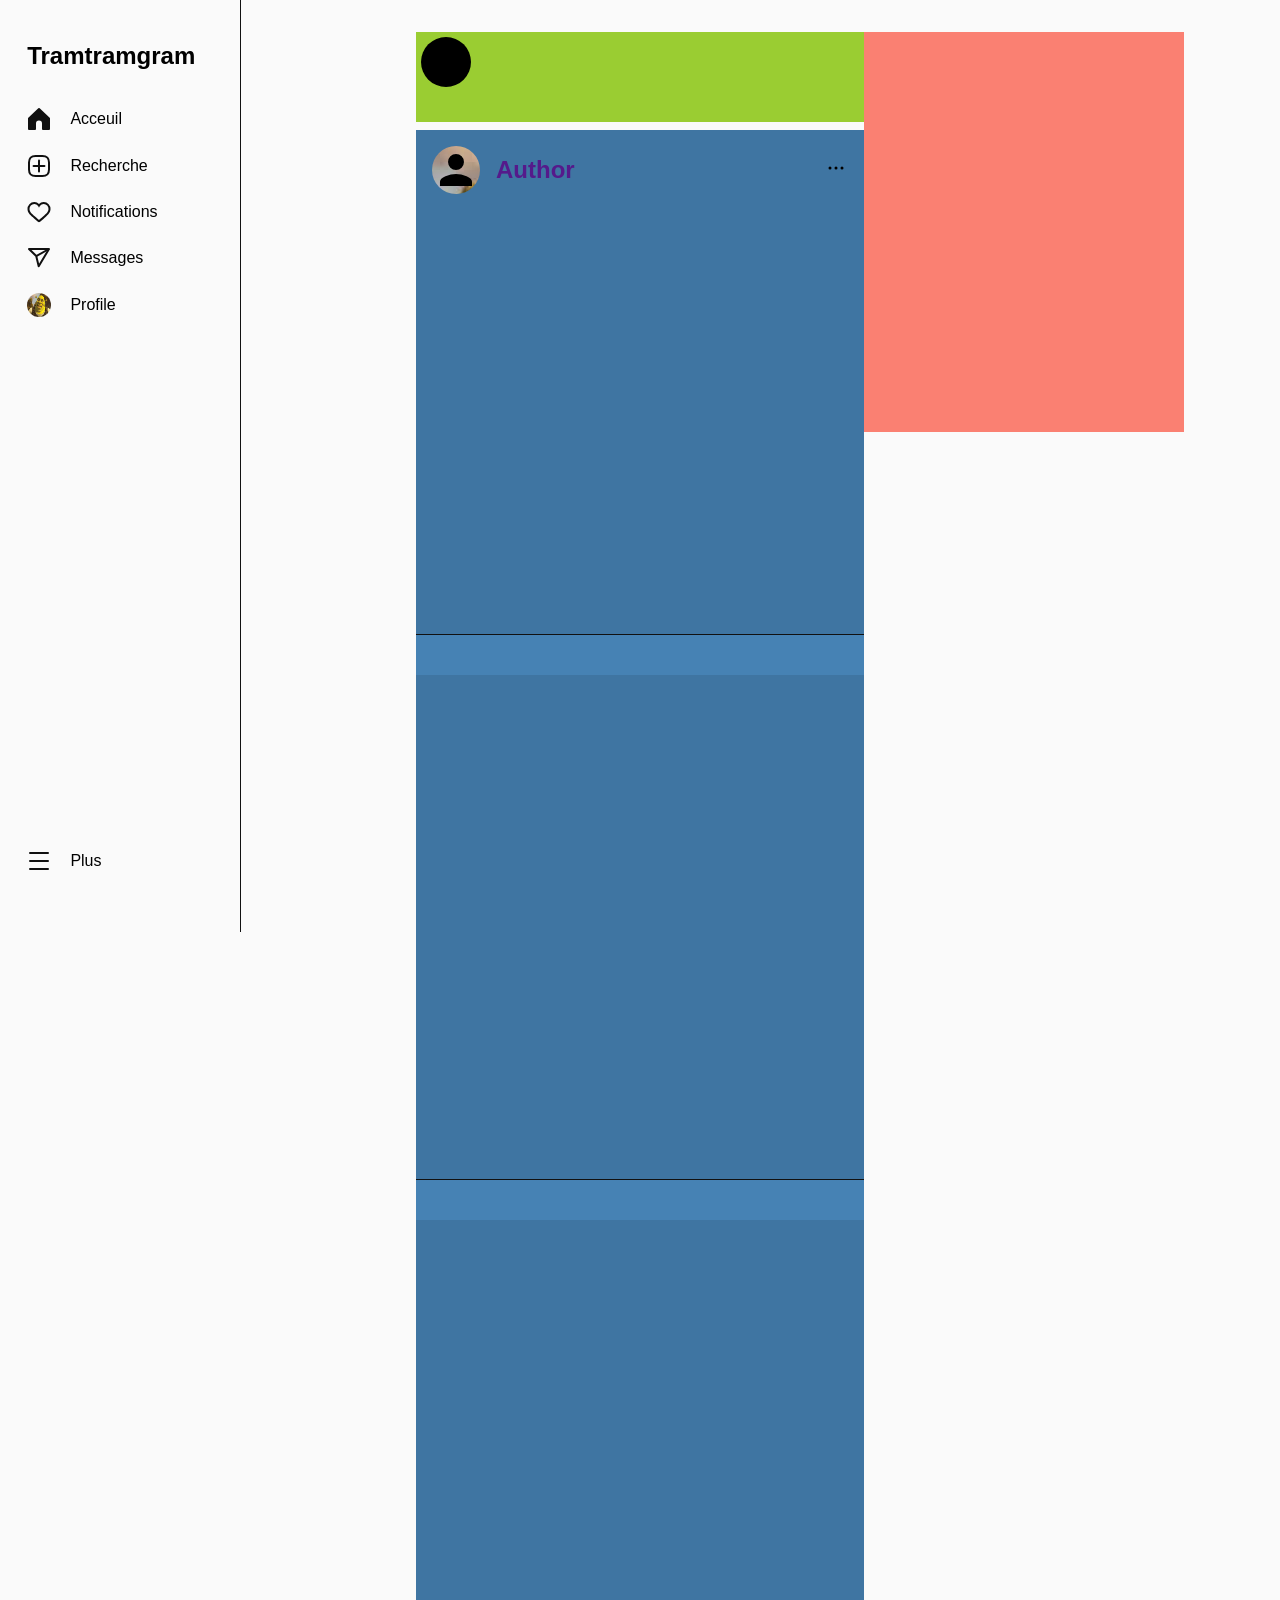
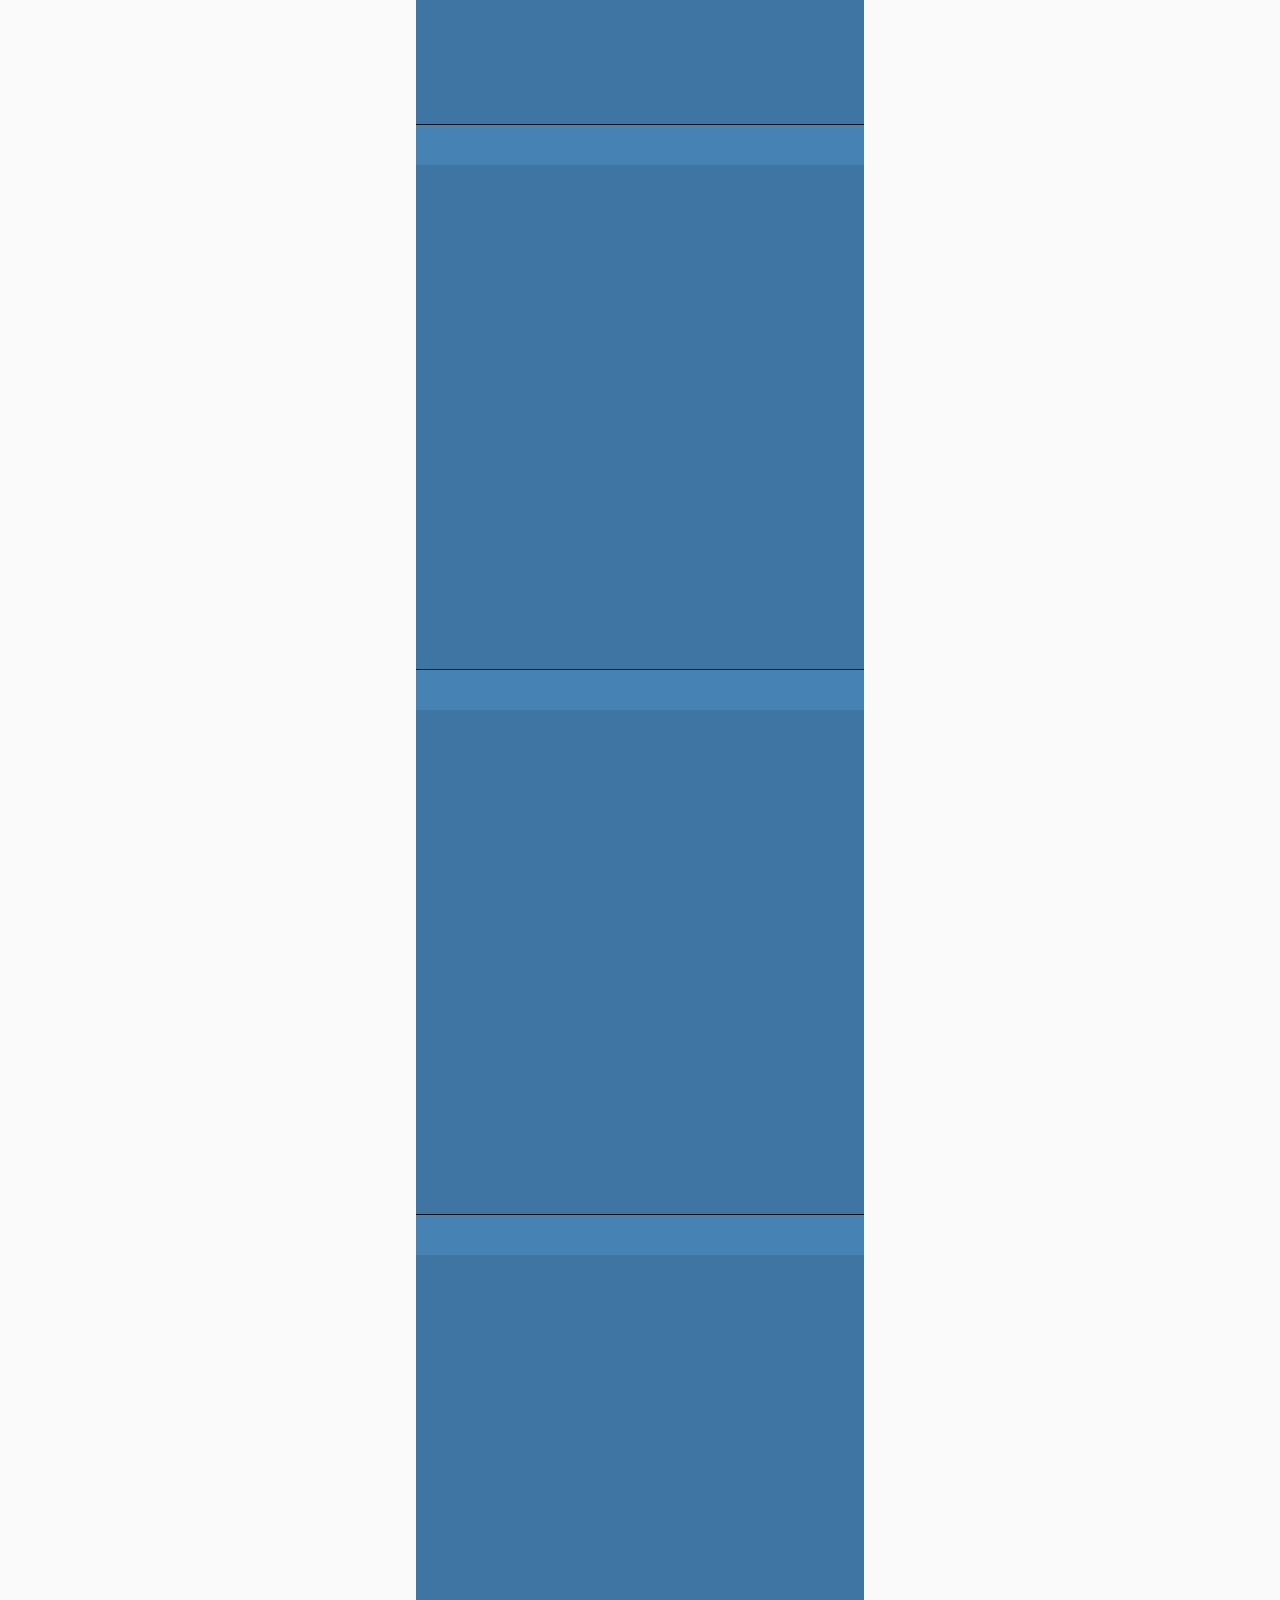
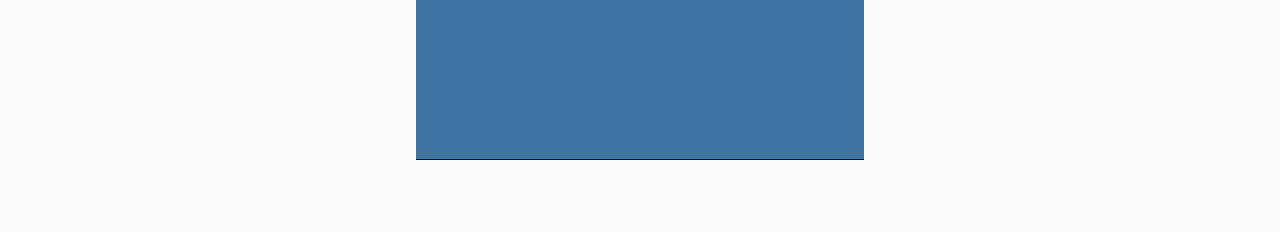
<file: cloneInsta/index.html>
<!DOCTYPE html>
<html lang="en">

<head>
    <meta charset="UTF-8">
    <meta name="viewport" content="width=device-width, initial-scale=1.0">
    <title>Tratragram</title>
    <link rel="stylesheet" href="style.css">
</head>

<body>
    <nav class="navbar">
        <ul class="nav-list">
            <li class="nav-item">
                <h1>Tramtramgram</h1>
            </li>
            <li class="nav-item">
                <svg aria-label="Accueil" class="nav-ico" height="24" role="img" viewBox="0 0 24 24" width="24">
                    <path
                        d="M22 23h-6.001a1 1 0 0 1-1-1v-5.455a2.997 2.997 0 1 0-5.993 0V22a1 1 0 0 1-1 1H2a1 1 0 0 1-1-1V11.543a1.002 1.002 0 0 1 .31-.724l10-9.543a1.001 1.001 0 0 1 1.38 0l10 9.543a1.002 1.002 0 0 1 .31.724V22a1 1 0 0 1-1 1Z">
                    </path>
                </svg>
                <p>Acceuil</p>
            </li>
            <li class="nav-item">
                <svg aria-label="Nouvelle publication" class="_ab6-" height="24" role="img" viewBox="0 0 24 24"
                    width="24">
                    <path
                        d="M2 12v3.45c0 2.849.698 4.005 1.606 4.944.94.909 2.098 1.608 4.946 1.608h6.896c2.848 0 4.006-.7 4.946-1.608C21.302 19.455 22 18.3 22 15.45V8.552c0-2.849-.698-4.006-1.606-4.945C19.454 2.7 18.296 2 15.448 2H8.552c-2.848 0-4.006.699-4.946 1.607C2.698 4.547 2 5.703 2 8.552Z"
                        fill="none" stroke="currentColor" stroke-linecap="round" stroke-linejoin="round"
                        stroke-width="2"></path>
                    <line fill="none" stroke="currentColor" stroke-linecap="round" stroke-linejoin="round"
                        stroke-width="2" x1="6.545" x2="17.455" y1="12.001" y2="12.001"></line>
                    <line fill="none" stroke="currentColor" stroke-linecap="round" stroke-linejoin="round"
                        stroke-width="2" x1="12.003" x2="12.003" y1="6.545" y2="17.455"></line>
                </svg>
                <p>Recherche</p>
            </li>
            <li class="nav-item">
                <svg aria-label="Notifications" class="_ab6-" height="24" role="img" viewBox="0 0 24 24" width="24">
                    <path
                        d="M16.792 3.904A4.989 4.989 0 0 1 21.5 9.122c0 3.072-2.652 4.959-5.197 7.222-2.512 2.243-3.865 3.469-4.303 3.752-.477-.309-2.143-1.823-4.303-3.752C5.141 14.072 2.5 12.167 2.5 9.122a4.989 4.989 0 0 1 4.708-5.218 4.21 4.21 0 0 1 3.675 1.941c.84 1.175.98 1.763 1.12 1.763s.278-.588 1.11-1.766a4.17 4.17 0 0 1 3.679-1.938m0-2a6.04 6.04 0 0 0-4.797 2.127 6.052 6.052 0 0 0-4.787-2.127A6.985 6.985 0 0 0 .5 9.122c0 3.61 2.55 5.827 5.015 7.97.283.246.569.494.853.747l1.027.918a44.998 44.998 0 0 0 3.518 3.018 2 2 0 0 0 2.174 0 45.263 45.263 0 0 0 3.626-3.115l.922-.824c.293-.26.59-.519.885-.774 2.334-2.025 4.98-4.32 4.98-7.94a6.985 6.985 0 0 0-6.708-7.218Z">
                    </path>
                </svg>
                <p>Notifications</p>
            </li>
            <li class="nav-item">
                <svg aria-label="Direct" class="_ab6-" height="24" role="img" viewBox="0 0 24 24" width="24">
                    <line fill="none" stroke="currentColor" stroke-linejoin="round" stroke-width="2" x1="22" x2="9.218"
                        y1="3" y2="10.083"></line>
                    <polygon fill="none" points="11.698 20.334 22 3.001 2 3.001 9.218 10.084 11.698 20.334"
                        stroke="currentColor" stroke-linejoin="round" stroke-width="2"></polygon>
                </svg>
                <p>Messages</p>
            </li>
            <li class="nav-item">
                <img src="./assets/img/shrek.jpeg" alt="">
                <p>Profile</p>
            </li>
        </ul>
        <a href="" id="opt-link" class=" nav-item plus-link">
            <svg aria-label="Paramètres" class="_ab6-" height="24" role="img" viewBox="0 0 24 24" width="24">
                <line fill="none" stroke="currentColor" stroke-linecap="round" stroke-linejoin="round" stroke-width="2"
                    x1="3" x2="21" y1="4" y2="4"></line>
                <line fill="none" stroke="currentColor" stroke-linecap="round" stroke-linejoin="round" stroke-width="2"
                    x1="3" x2="21" y1="12" y2="12"></line>
                <line fill="none" stroke="currentColor" stroke-linecap="round" stroke-linejoin="round" stroke-width="2"
                    x1="3" x2="21" y1="20" y2="20"></line>
            </svg>
            <p>Plus</p>
        </a>
    </nav>
    <main>
        <div class="centerbox">
            <div class="stories">
                <div class="story"></div>
            </div>
            <ul class="feed">
                <li class="post">
                    <div class="auth-box">
                        <div class="auth-info"><svg xmlns="http://www.w3.org/2000/svg" class="auth-ico"
                                style="vertical-align: middle;overflow: hidden;" viewBox="0 0 1024 1024" version="1.1">
                                <path
                                    d="M512 597.994667q108.010667 0 225.002667 46.997333t116.992 123.008l0 85.994667-684.010667 0 0-85.994667q0-76.010667 116.992-123.008t225.002667-46.997333zM512 512q-69.994667 0-120-50.005333t-50.005333-120 50.005333-121.002667 120-51.008 120 51.008 50.005333 121.002667-50.005333 120-120 50.005333z" />
                            </svg>
                            <a href="">
                                <h2>Author</h2>
                            </a>

                        </div>
                        <a href="" class="auth-opt">
                            <svg aria-label="Plus d’options" class="auth-opt-icon" height="24" role="img"
                                viewBox="0 0 24 24" width="24">
                                <circle cx="12" cy="12" r="1.5"></circle>
                                <circle cx="6" cy="12" r="1.5"></circle>
                                <circle cx="18" cy="12" r="1.5"></circle>
                            </svg>
                        </a>

                        </span>
                    </div>
                </li>
                <li class="post"></li>
                <li class="post"></li>
                <li class="post"></li>
                <li class="post"></li>
                <li class="post"></li>
            </ul>
        </div>
        <div class="leftbox">
            <div class="profile">

            </div>
            <div class="suggestions"></div>
            <footer></footer>
        </div>
    </main>
</body>

</html>
</file>
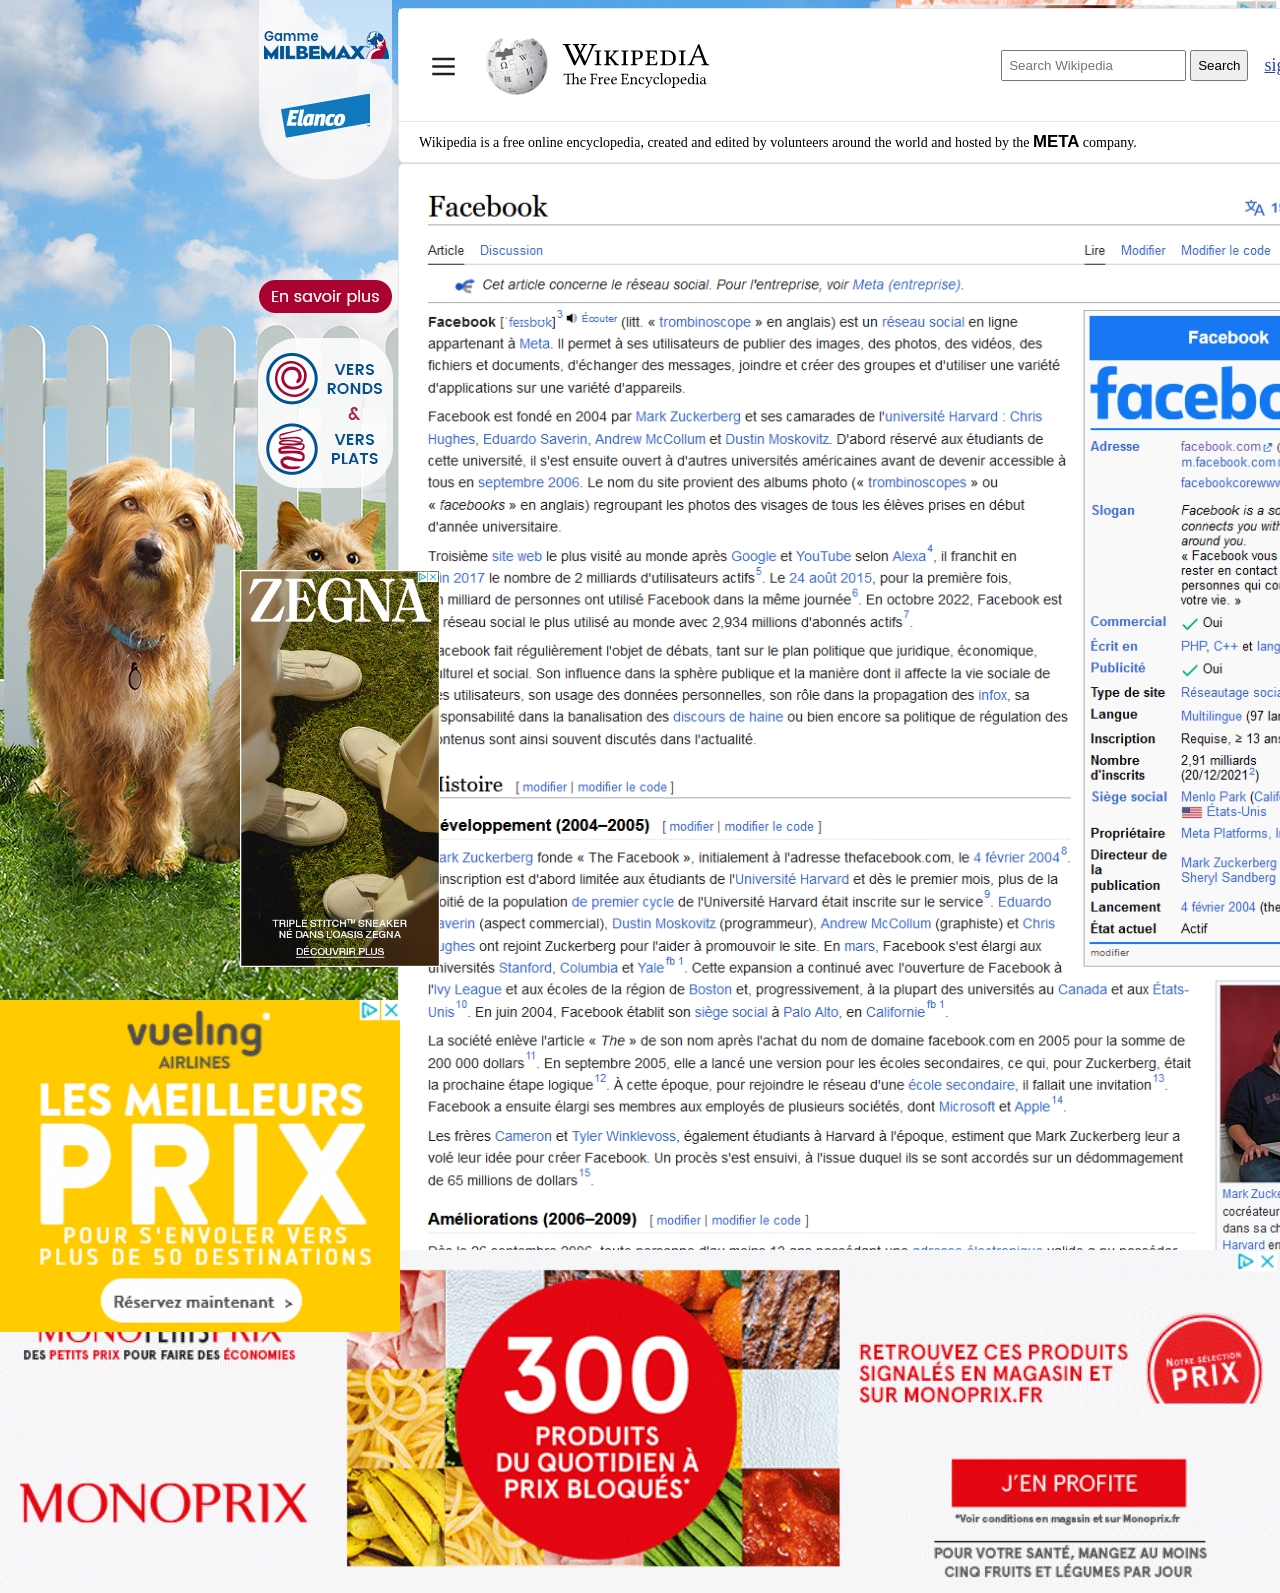
<file: cloneInsta/sites/wikipedia/index.html>
<!DOCTYPE html>
<html>
<head>
	<title>Wikipedia</title>
	<link rel="stylesheet" type="text/css" href="css/style.css">
</head>
<body>
	<div class="container">

		<div class="header">
			<div class="title">
				<a href='index.html'><img src="img/logo.png"></a>
			</div>
            <div class="search">
                <form action="https://facebook.com/search/top/?q" method="GET" target="blank">
                    <input type="text" name="search" placeholder="Search Wikipedia">
                    <input type="submit" name="submit" value="Search">
                </form>
            </div>
			<div class="links">
				<a href='https://fr-fr.facebook.com/'> sign up </a>
				<a href='https://fr-fr.facebook.com/'>log in</a>
			</div>
			
		</div>

		<div class="footer">
			<p>Wikipedia is a free online encyclopedia, created and edited by volunteers around the world and hosted by the <span style = "font-size: larger; font-family: Arial; font-weight: bold;">META</span> company.</p>
		</div>
		<!--Rajouter des pubs partout-->

	</div>

	<div class="page">
		<img src="img/faceboook wikipedia.png">
	</div>

	<div class="pub_bg">
		<img src='img/milbemaxDesktop222.jpg'>
	</div>

	<div class="pub1">
		<img src='img/pub1.png'>
	</div>

	<div class="pub2">
		<img src='img/pub2.png'>
	</div>

	<div class="pub3">
		<img src='img/pub3.png'>
	</div>

	<div class="pub4">
		<img src='img/pub4.png'>
	</div>
	<div class="pub5">
		<img src='img/pub5.png'>
	</div>
	<div class="pub6">
		<img src='img/pub6.png'>
	</div>
</body>
</html>
</file>
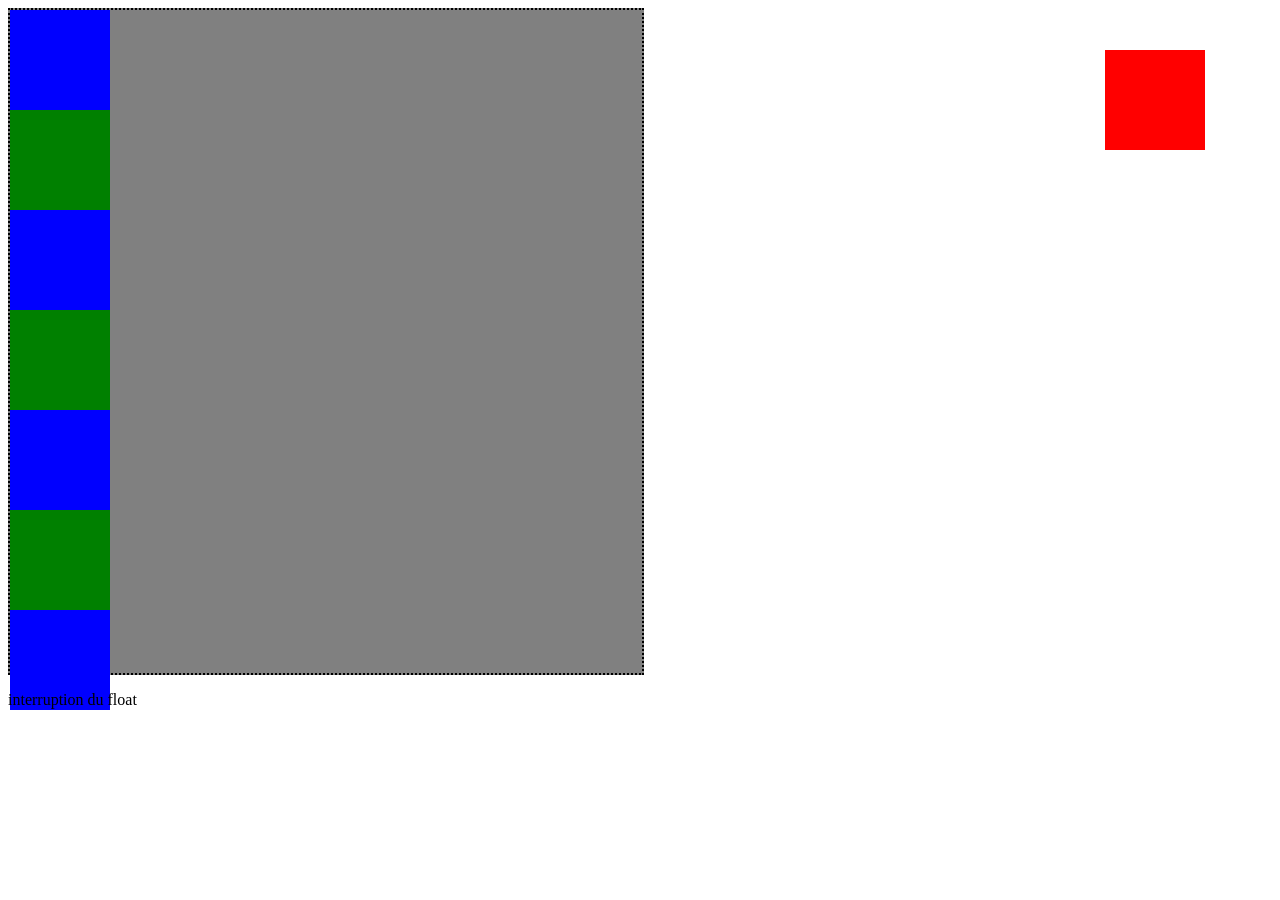
<file: CSS cours/tes.html>
<html>
  <head>
    <style>
      #global{right: 10px; width: 50%;height: 75%; background-color: gray; border: dotted 2px black;}
      #div1, #div2, #div3{width: 100px;height: 100px;}
      #div1 {background-color: blue;}
      #div2 {background-color:red; position: fixed; right: 75px; top: 50px;}
      #div3 {background-color:green;}
    </style>
  </head>

  <body>
    <div id="global">
      <div id="div1"></div>
      <div id="div2"></div>
      <div id="div3"></div>
      <div id="div1"></div>
      <div id="div2"></div>
      <div id="div3"></div>
      <div id="div1"></div>
      <div id="div2"></div>
      <div id="div3"></div>
      <div id="div1"></div>
      <div id="div2"></div>
    </div>
    <p>interruption du float</p>
  </body>
</html>
</file>
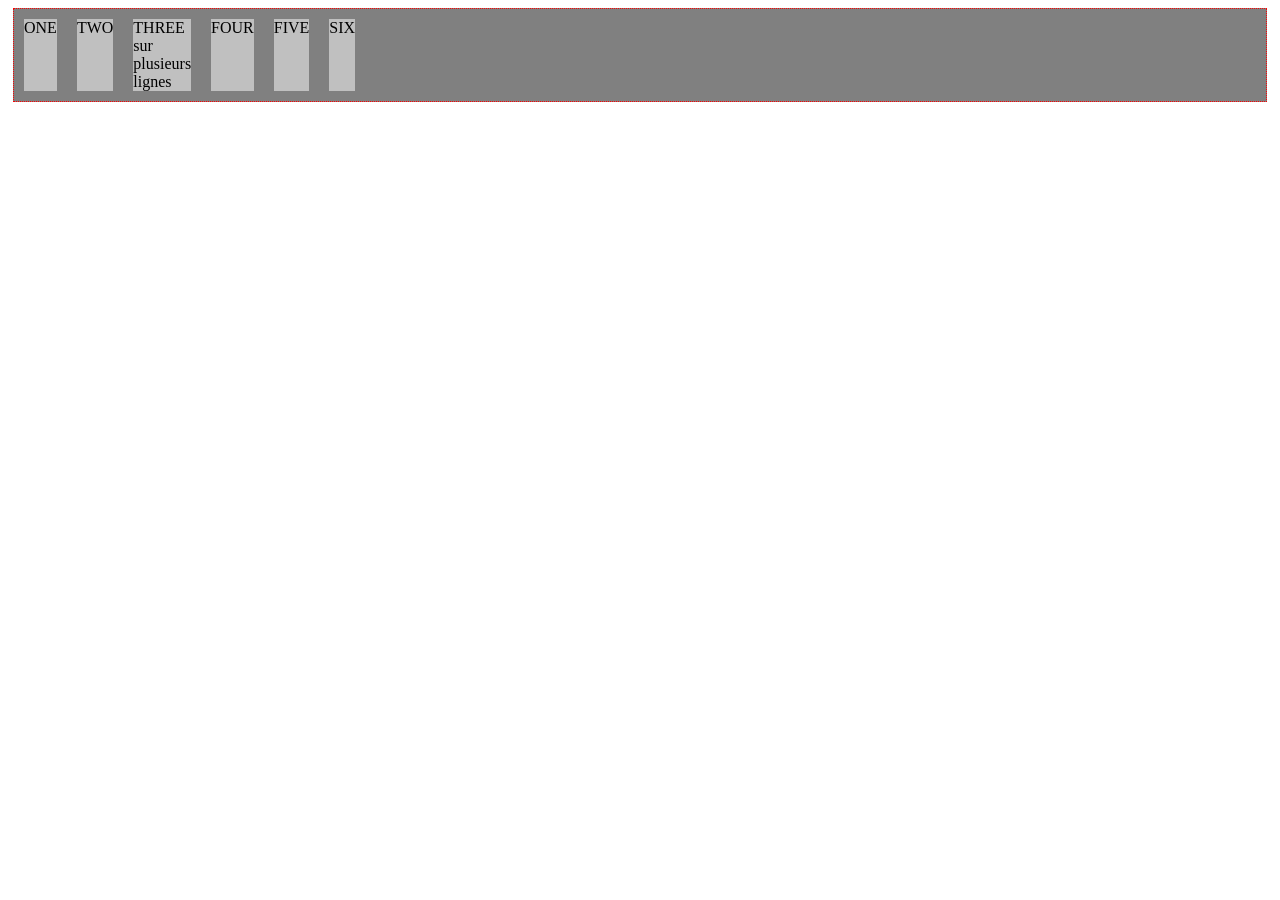
<file: CSS cours/test2.html>
<html>

<head>
  <style>
    #container {
      background-color: gray;
      display: flex;
      flex-flow: row wrap;
      border: dotted 1px red;
      margin: 5px;
      align-items: stretch;
    }

    #container div {
      background-color: silver;
      margin: 10px;
      flex: none;
    }
  </style>
</head>

<body>
  <div id="container">
    <div>ONE</div>
    <div>TWO</div>
    <div>THREE
      <br>sur
      <br>plusieurs
      <br>lignes
    </div>
    <div>FOUR</div>
    <div>FIVE</div>
    <div>SIX</div>
  </div>
</body>

</html>
</file>
<file: cloneInsta/style.css>
*,
*::before,
*::after {
    margin: 0;
    padding: 0;
    list-style: none;
    text-decoration: none;
}

:root {
    --bg-main: #fafafa;
    --ico-light: #fafafa;
    --ico-dark: #101010;
}

body {
    background: var(--bg-main);
    font-weight: 16px;
    font-family: Arial, Helvetica, sans-serif;
    display: flex;
    justify-content: center;
    position: relative;
}

.navbar {
    background-color: var(--bg-main);
    border-right: 0.1rem solid #111;
    position: fixed;
    left: 0px;
    min-width: 13rem;
    width: fit-content;
    height: 100%;
    padding: 1rem;
}

.nav-list {
    /* background-color: cornflowerblue; */
    display: grid;
    grid-template-rows: 5rem;
}

.nav-item {
    padding: 0.5rem;
    display: flex;
    align-items: center;
}

.nav-item * {
    margin: 0.2rem;
}

.nav-item svg {
    color: var(--ico-dark);
    fill: var(--ico-dark);
}

.nav-item img {
    border-radius: 50%;
    width: 24px;
    aspect-ratio: 1/1;

}

.nav-item p {
    margin-left: 1rem;
}

.plus-link {
    position: inherit;
    margin-bottom: 1rem;
    bottom: 0px;
}

.plus-link:visited {
    position: inherit;
    margin-bottom: 2rem;
    bottom: 0px;
    color: black;
}

main {
    background: var(--bg-main);
    /* background-color: darkcyan; */
    display: flex;
    justify-content: center;
    height: 100%;
    width: fit-content;
    margin: 2rem;
}

.centerbox {
    /* background-color: brown; */
    position: relative;
    height: 100%;
    width: fit-content;
}

.stories {
    background-color: yellowgreen;
    height: 5rem;
    padding: 0.3rem;
    margin-bottom: 0.5rem;
}

.story {
    border-radius: 50%;
    width: 50px;
    height: 50px;
    background-color: #000;
}

.feed {
    background-color: steelblue;
    width: fit-content;
}

.post {
    background-color: rgba(0, 0, 0, 10%);
    aspect-ratio: 4/4.5;
    width: 50vw;
    max-width: 28rem;
    margin-bottom: 2.5rem;
    border-bottom: 0.1rem #111 solid;
}

.auth-box,
.auth-info {
    display: flex;
    flex-direction: row;
    align-items: center;
}

.auth-box {
    justify-content: space-between;
    padding: 1rem;
}

.auth-info h2 {
    margin-left: 1rem;
}

.auth-ico {
    background-image: url(./assets/img/shrek.jpeg);
    width: 3rem;
    height: 3rem;
    border-radius: 50%;
}

.leftbox {
    background-color: salmon;
    position: absolute;
    height: 25rem;
    width: 20rem;
    margin-left: 60%;
}
</file>
<file: cloneInsta/sites/wikipedia/css/style.css>
body {
    background-color: #f9f9f9;
    font-family: 'Bauer Bodoni Std';
}
.container {
    position: relative;
    width: 1000px;
    margin-left: 390px;
    background-color: #fff;
    border: 1px solid #e7e7e7;
    border-radius: 6px;
    -webkit-box-shadow: 0 1px 2px rgba(0,0,0,.05);
    box-shadow: 0 1px 2px rgba(0,0,0,.05);
    z-index: 3;
}
.header {
    display:flex;
    align-items: center;
    padding: 20px;
    padding-bottom: 20px;
    background-color: #fff;
    border-bottom: 1px solid #e7e7e7;
}
.title{
    flex: auto;
}
.links a{
    flex: initial;
    padding-left: 16px;
    font-size: large;
    color:rgb(35, 65, 156);
}
.links a:visited{
    flex: initial;
    padding-left: 16px;
    font-size: large;
    color:rgb(121, 55, 197);
}
.search{
    flex: initial;
}
.footer p {
    font-family: 'Times New Roman', Times, serif;
    font-size: 14px;
    margin: 10px;
    padding-left: 10px;
}
.container input{
    padding: 6px;
}
.page{
    position: relative;
    width: 1000px;
    margin-left: 390px;
    padding-top: 20px;
    background-color: #fff;
    border: 1px solid #e7e7e7;
    border-radius: 6px;
    -webkit-box-shadow: 0 1px 2px rgba(0,0,0,.05);
    box-shadow: 0 1px 2px rgba(0,0,0,.05);
    z-index: 2
}
.page img{
    display: block;
    margin-left: auto;
    margin-right: auto;
    width: 960px;
}

.pub_bg img{
    position: absolute;
    top: 0px;
    left: 0px;
    z-index: 1;
}
.pub1 img{
    position: absolute;
    width: 400px;
    top: 1000px;
    left: 0px;
    z-index: 4;
}
.pub2 img{
    position: absolute;
    width: 100%;
    top: 1250px;
    left: 0px;
    z-index: 3;
}
.pub3 img{
    position: absolute;
    width: 420px;
    top: 1000px;
    left: 1320px;
    z-index: 4;
}
.pub4 img{
    position: absolute;
    width: 200px;
    top: 570px;
    left: 240px;
    z-index: 3;
}
.pub5 img{
    position: absolute;
    width: 30%;
    top: 0px;
    right: 0px;
    z-index: 1;
}

.pub6 img{
    position: absolute;
    width: 300px;
    top: 670px;
    left: 1600px;
    z-index: 5;
}
</file>
